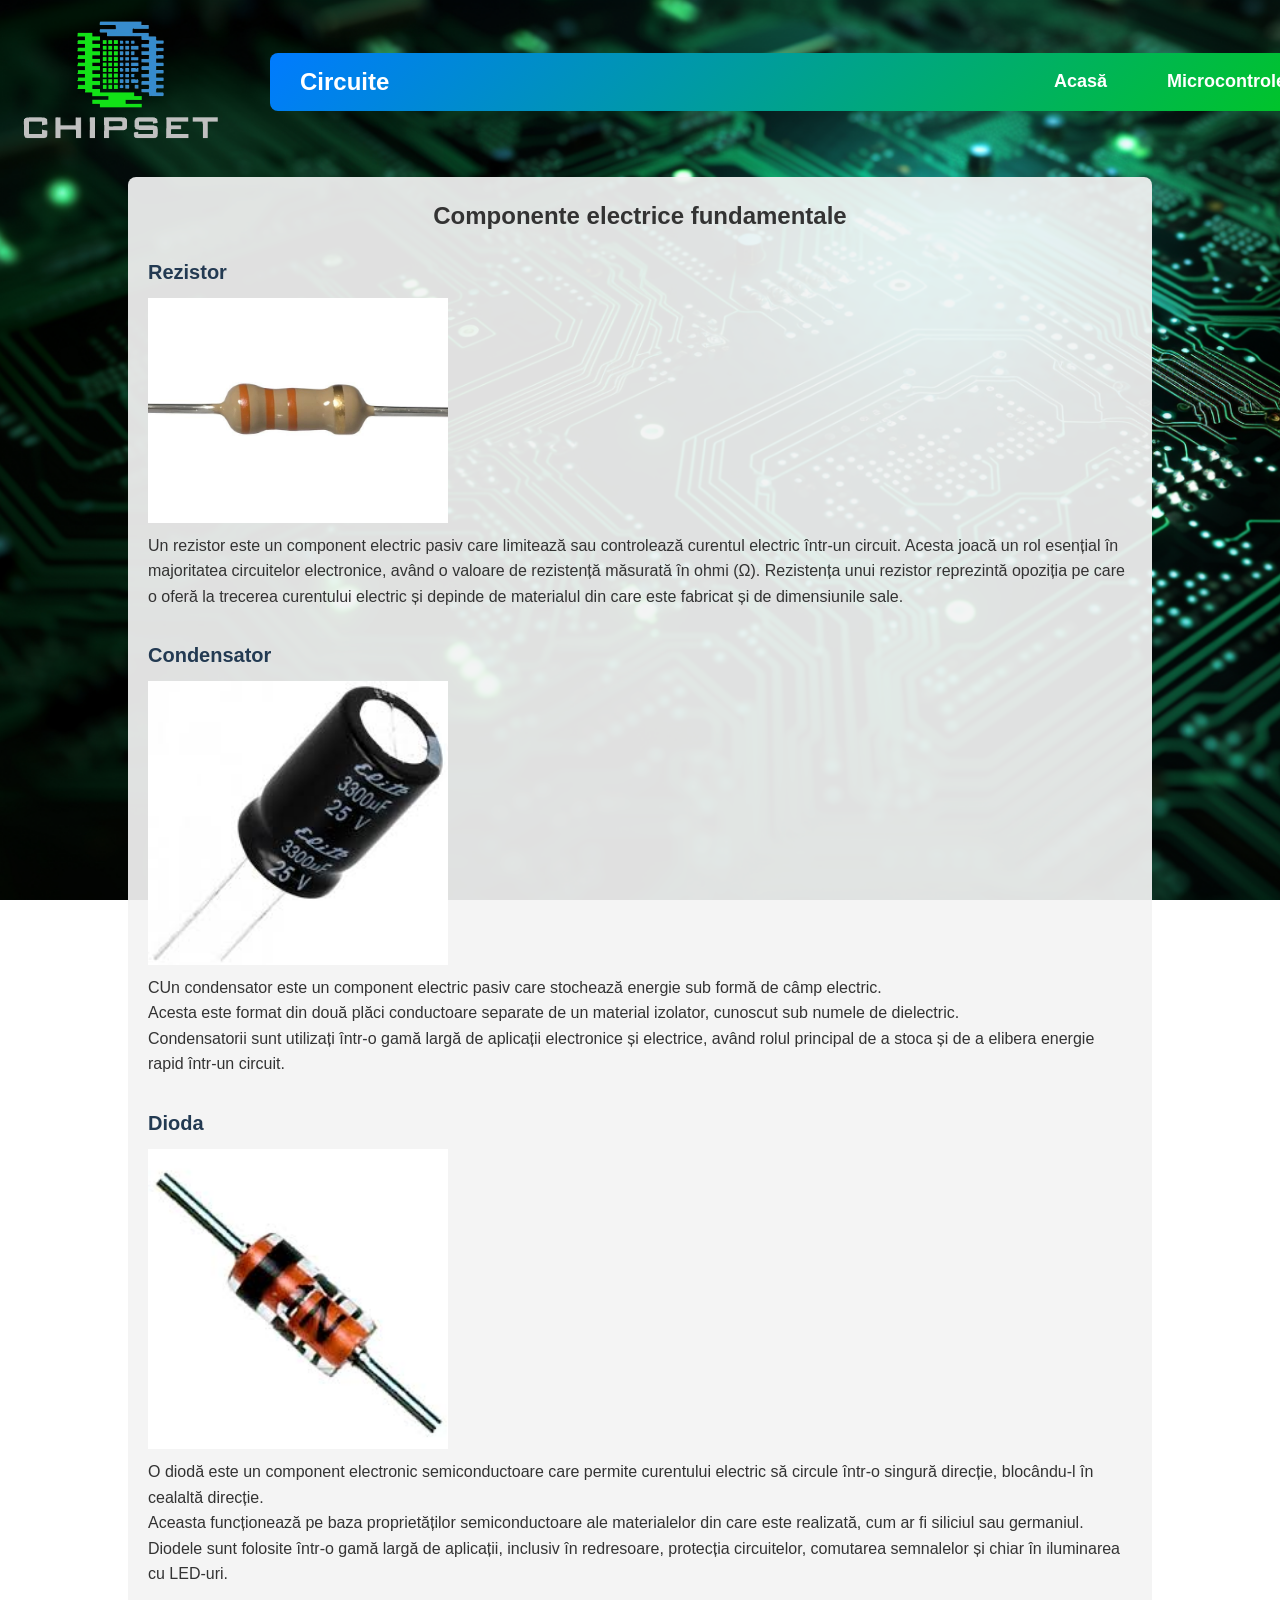
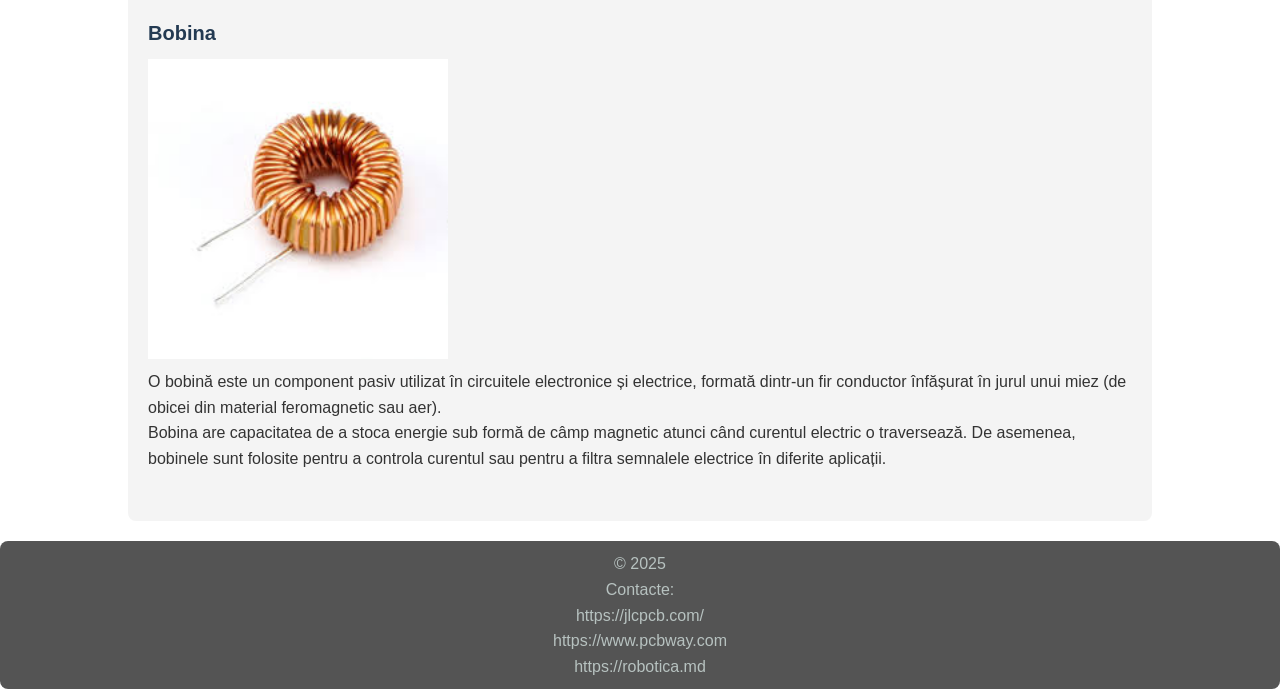
<file: circuite.html>
<!DOCTYPE html>
<html lang="ro">
<head>
    <link rel="stylesheet" href="style/Circuite.css">
    <meta charset="UTF-8">
    <meta name="viewport" content="width=device-width, initial-scale=1.0">
    <title>Circuite</title>

</head>
<body>
        <div class="header-container"> 
         <!-- Logo-ul separat -->
         <div class="logo">
            <img src="images/logo.png" alt="ChipSet">
        </div>
        
        <header >
            <!-- Meniul de navigare -->
            <nav class="menu">
                <h1>Circuite</h1>
                <ul>
                    <li><a href="index.html">Acasă</a></li>
                    <li><a href="microcontrolere.html">Microcontrolere</a></li>
                    <li><a href="circuite.html">Circuite</a></li>
                </ul>
            </nav>
        </header>
    </div>
    <main>
        <section class="componente-info">
            <h2>Componente electrice fundamentale</h2>
    
            <!-- Descriere componentă 1 -->
            <div class="component">
                <h3>Rezistor</h3>
                <img src="images/rezistor.jpg"  />
                <p>Un rezistor este un component electric pasiv care limitează sau controlează curentul electric într-un circuit. Acesta joacă un rol esențial în majoritatea circuitelor electronice, având o valoare de rezistență măsurată în ohmi (Ω). Rezistența unui rezistor reprezintă opoziția pe care o oferă la trecerea curentului electric și depinde de materialul din care este fabricat și de dimensiunile sale.</p>
            </div>
    
            <!-- Descriere componentă 2 -->
            <div class="component">
                <h3>Condensator</h3>
                <img src="images/condensator.jpg"  />
                <p>CUn condensator este un component electric pasiv care stochează energie sub formă de câmp electric. </p>
                    <p>Acesta este format din două plăci conductoare separate de un material izolator, cunoscut sub numele de dielectric. </p>
                        <p> Condensatorii sunt utilizați într-o gamă largă de aplicații electronice și electrice, având rolul principal de a stoca și de a elibera energie rapid într-un circuit.</p>
            </div>
    
            <!-- Descriere componentă 3 -->
            <div class="component">
                <h3>Dioda</h3>
                <img src="images/dioda.jpg"  />
                <p>O diodă este un component electronic semiconductoare care permite curentului electric să circule într-o singură direcție, blocându-l în cealaltă direcție. </p>
                    <p> Aceasta funcționează pe baza proprietăților semiconductoare ale materialelor din care este realizată, cum ar fi siliciul sau germaniul. Diodele sunt folosite într-o gamă largă de aplicații, inclusiv în redresoare, protecția circuitelor, comutarea semnalelor și chiar în iluminarea cu LED-uri.</p>
            </div>

            <!-- Descriere componentă 4 -->
            <div class="component">
                <h3>Bobina</h3>
                <img src="images/bobina.jpg"  />
                <p>O bobină este un component pasiv utilizat în circuitele electronice și electrice, formată dintr-un fir conductor înfășurat în jurul unui miez (de obicei din material feromagnetic sau aer). </p>
                    <p>Bobina are capacitatea de a stoca energie sub formă de câmp magnetic atunci când curentul electric o traversează. De asemenea, bobinele sunt folosite pentru a controla curentul sau pentru a filtra semnalele electrice în diferite aplicații.</p>
            </div>
        </section>
    </main>
    
    
    <footer>
        <p>&copy; 2025 </p>  
            <p>Contacte: </p>   
            <p>https://jlcpcb.com/</p>
            <p>https://www.pcbway.com</p>
            <p>https://robotica.md</p>
        
    </footer>
   
</body>
</html>
</file>
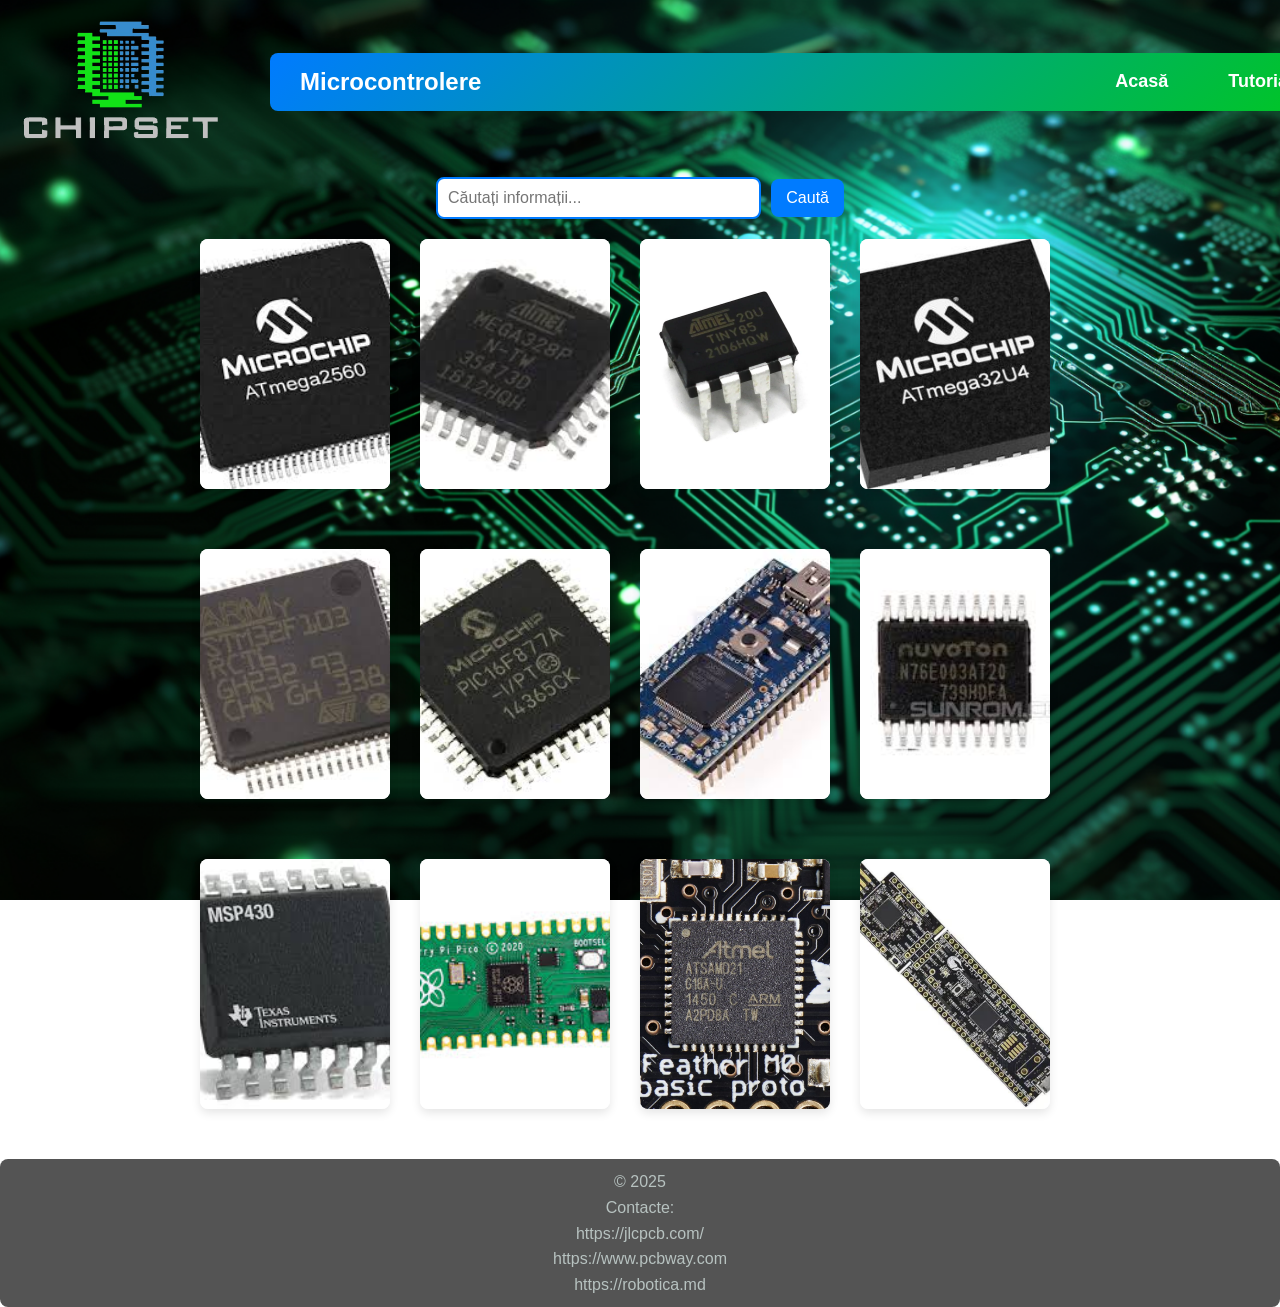
<file: microcontrolere.html>
<!DOCTYPE html>
<html lang="ro">
<head>
    <link rel="stylesheet" href="style/Microcontrolere.css">
    <meta charset="UTF-8">
    <meta name="viewport" content="width=device-width, initial-scale=1.0">
    <script src="java.js"></script>
    <title>Microcontrolere</title>

   
</head>
<body>
    <div class="header-container"> 
     <!-- Logo-ul separat -->
     <div class="logo">
        <img src="images/logo.png" alt="ChipSet">
    </div>
    
    <header >
        <!-- Meniul de navigare -->
        <nav class="menu">
            <h1>Microcontrolere</h1>
            <ul>
                <li><a href="index.html">Acasă</a></li>
                <li><a href="tutoriale.html">Tutoriale</a></li>
                <li><a href="circuite.html">Circuite</a></li>
            </ul>
        </nav>
    </header>
</div>
</div>
<div id="searchContainer">
    <input type="text" id="searchBar" placeholder="Căutați informații...">
    <button id="searchButton">Caută</button>
</div>
     <main>
    <section>
        <main>
            <section class="microcontroller-section">
                <!-- Microcontroler 1 -->
                <div class="microcontroller">
                    <img src="images/atmega2560.jpg" alt="Microcontroler 1">
                    <div class="info">
                        <h3>Microcontrolerul 1</h3>
                        <p><strong>Frecvență:</strong> 16 MHz</p>
                        <p><strong>Memorie:</strong> 32 KB</p>
                        <p><strong>Tip:</strong> AVR</p>
                        <p><strong>Descripție:</strong> Un microcontroler popular folosit pentru aplicații embedded.</p>
                    </div>
                </div>
        
                <!-- Microcontroler 2 -->
                <div class="microcontroller">
                    <img src="images/atmega328.jpg" alt="Microcontroler 2">
                    <div class="info">
                        <h3>Microcontrolerul 2</h3>
                        <p><strong>Frecvență:</strong> 32 MHz</p>
                        <p><strong>Memorie:</strong> 64 KB</p>
                        <p><strong>Tip:</strong> ARM</p>
                        <p><strong>Descripție:</strong> Folosit în aplicații de automatizare și control de semnale.</p>
                    </div>
                </div>
        
                <!-- Microcontroler 3 -->
                <div class="microcontroller">
                    <img src="images/attiny85.jpg" alt="Microcontroler 3">
                    <div class="info">
                        <h3>Microcontrolerul 3</h3>
                        <p><strong>Frecvență:</strong> 48 MHz</p>
                        <p><strong>Memorie:</strong> 128 KB</p>
                        <p><strong>Tip:</strong> PIC</p>
                        <p><strong>Descripție:</strong> Folosit în aplicații industriale și embedded cu cerințe ridicate.</p>
                    </div>
                </div>
        
               <!-- Microcontroler 4 -->
               <div class="microcontroller">
                <img src="images/atmega32.jpg" alt="Microcontroler 3">
                <div class="info">
                    <h3>Microcontrolerul 3</h3>
                    <p><strong>Frecvență:</strong> 48 MHz</p>
                    <p><strong>Memorie:</strong> 128 KB</p>
                    <p><strong>Tip:</strong> PIC</p>
                    <p><strong>Descripție:</strong> Folosit în aplicații industriale și embedded cu cerințe ridicate.</p>
                </div>
            </div>

            <!-- Microcontroler 5 -->
            <div class="microcontroller">
                <img src="images/ARM.jpg" alt="Microcontroler 3">
                <div class="info">
                    <h3>Microcontrolerul 3</h3>
                    <p><strong>Frecvență:</strong> 48 MHz</p>
                    <p><strong>Memorie:</strong> 128 KB</p>
                    <p><strong>Tip:</strong> PIC</p>
                    <p><strong>Descripție:</strong> Folosit în aplicații industriale și embedded cu cerințe ridicate.</p>
                </div>
            </div>

            <div class="microcontroller">
                <img src="images/PIC.jpg" alt="Microcontroler 3">
                <div class="info">
                    <h3>Microcontrolerul 3</h3>
                    <p><strong>Frecvență:</strong> 48 MHz</p>
                    <p><strong>Memorie:</strong> 128 KB</p>
                    <p><strong>Tip:</strong> PIC</p>
                    <p><strong>Descripție:</strong> Folosit în aplicații industriale și embedded cu cerințe ridicate.</p>
                </div>
            </div>
            <div class="microcontroller">
                <img src="images/NXP LPC1768.jpg" alt="Microcontroler 3">
                <div class="info">
                    <h3>Microcontrolerul 3</h3>
                    <p><strong>Frecvență:</strong> 48 MHz</p>
                    <p><strong>Memorie:</strong> 128 KB</p>
                    <p><strong>Tip:</strong> PIC</p>
                    <p><strong>Descripție:</strong> Folosit în aplicații industriale și embedded cu cerințe ridicate.</p>
                </div>
            </div>
            <div class="microcontroller">
                <img src="images/Nuvoton.jpg" alt="Microcontroler 3">
                <div class="info">
                    <h3>Microcontrolerul 3</h3>
                    <p><strong>Frecvență:</strong> 48 MHz</p>
                    <p><strong>Memorie:</strong> 128 KB</p>
                    <p><strong>Tip:</strong> PIC</p>
                    <p><strong>Descripție:</strong> Folosit în aplicații industriale și embedded cu cerințe ridicate.</p>
                </div>
            </div>
            <div class="microcontroller">
                <img src="images/MSP430.jpg" alt="Microcontroler 3">
                <div class="info">
                    <h3>Microcontrolerul 3</h3>
                    <p><strong>Frecvență:</strong> 48 MHz</p>
                    <p><strong>Memorie:</strong> 128 KB</p>
                    <p><strong>Tip:</strong> PIC</p>
                    <p><strong>Descripție:</strong> Folosit în aplicații industriale și embedded cu cerințe ridicate.</p>
                </div>
            </div>
            <div class="microcontroller">
                <img src="images/Raspberry Pi Pico.jpg" alt="Microcontroler 3">
                <div class="info">
                    <h3>Microcontrolerul 3</h3>
                    <p><strong>Frecvență:</strong> 48 MHz</p>
                    <p><strong>Memorie:</strong> 128 KB</p>
                    <p><strong>Tip:</strong> PIC</p>
                    <p><strong>Descripție:</strong> Folosit în aplicații industriale și embedded cu cerințe ridicate.</p>
                </div>
            </div>
            <div class="microcontroller">
                <img src="images/ATSAMD21.jpg" alt="Microcontroler 3">
                <div class="info">
                    <h3>Microcontrolerul 3</h3>
                    <p><strong>Frecvență:</strong> 48 MHz</p>
                    <p><strong>Memorie:</strong> 128 KB</p>
                    <p><strong>Tip:</strong> PIC</p>
                    <p><strong>Descripție:</strong> Folosit în aplicații industriale și embedded cu cerințe ridicate.</p>
                </div>
            </div>
            <div class="microcontroller">
                <img src="images/PSoC 5LP.jpg" alt="Microcontroler 3">
                <div class="info">
                    <h3>Microcontrolerul 3</h3>
                    <p><strong>Frecvență:</strong> 48 MHz</p>
                    <p><strong>Memorie:</strong> 128 KB</p>
                    <p><strong>Tip:</strong> PIC</p>
                    <p><strong>Descripție:</strong> Folosit în aplicații industriale și embedded cu cerințe ridicate.</p>
                </div>
            </div>
            </section>
        </main>
        
        
    <footer>
        <p>&copy; 2025 </p>  
        <p>Contacte: </p>   
        <p>https://jlcpcb.com/</p>
        <p>https://www.pcbway.com</p>
        <p>https://robotica.md</p>
    </footer>
   
</body>
</html>
</file>
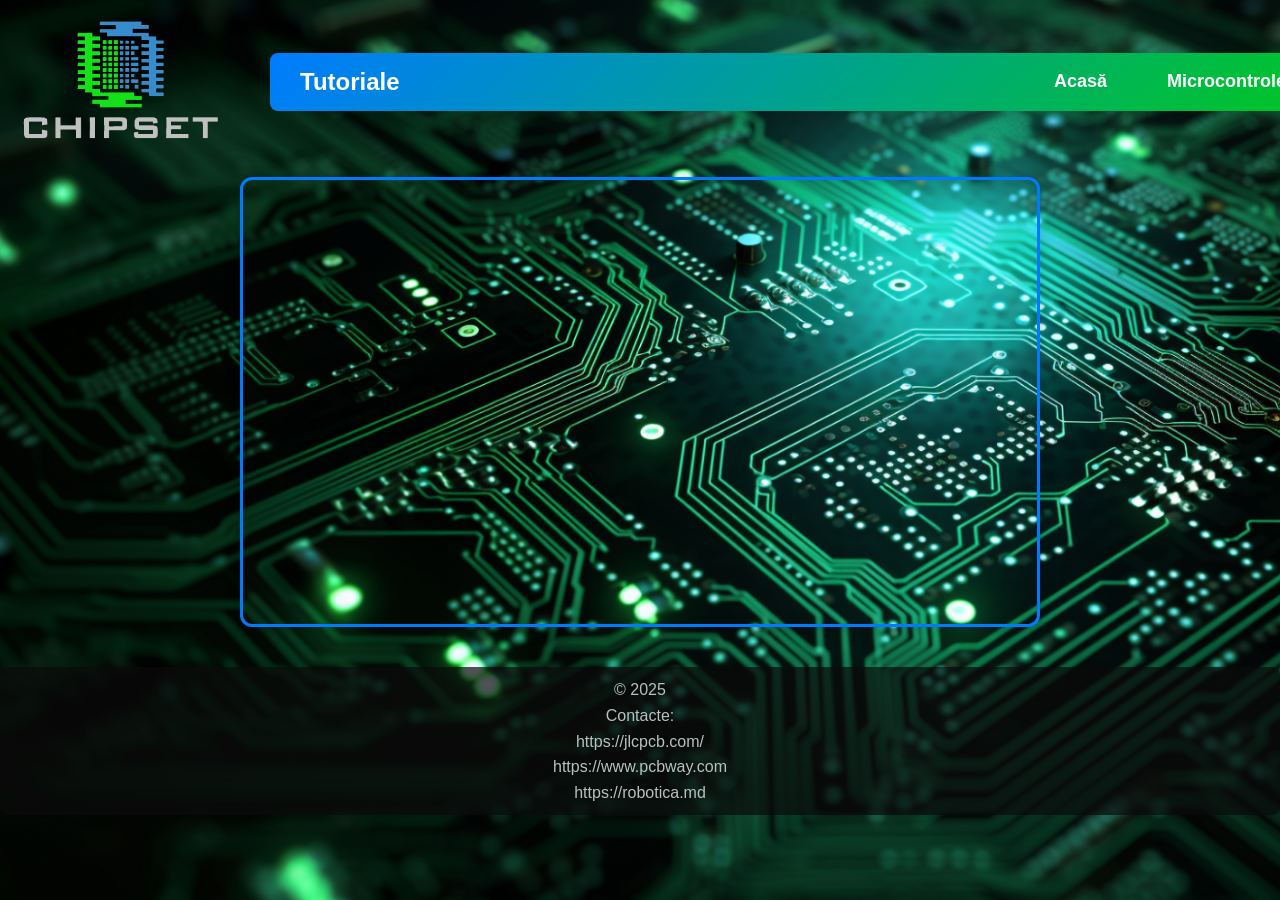
<file: tutoriale.html>
<!DOCTYPE html>
<html lang="ro">
<head>
    <link rel="stylesheet" href="style/Tutoriale.css">
    <meta charset="UTF-8">
    <meta name="viewport" content="width=device-width, initial-scale=1.0">
    
    
</head>
<body>
    <div class="header-container"> 
     <!-- Logo-ul separat -->
     <div class="logo">
        <img src="images/logo.png" alt="ChipSet">
    </div>
    
    <header >
        <!-- Meniul de navigare -->
        <nav class="menu">
            <h1>Tutoriale</h1>
            <ul>
                <li><a href="index.html">Acasă</a></li>
                <li><a href="microcontrolere.html">Microcontrolere</a></li>
                <li><a href="circuite.html">Circuite</a></li>
            </ul>
        </nav>
    </header>
</div>

<main>
    <section class="video-section">
        <iframe 
            class="youtube-video"
            width="560" 
            height="315" 
            src="https://www.youtube.com/embed/9cxAjRHdMVY?si=_g35PTR7HIktLxvN" 
            title="YouTube video player" 
            frameborder="0" 
            allow="accelerometer; autoplay; clipboard-write; encrypted-media; gyroscope; picture-in-picture; web-share" 
            referrerpolicy="strict-origin-when-cross-origin" 
            allowfullscreen>
        </iframe>
    </section>
    
</main>
    <footer>
        <p>&copy; 2025 </p>  
        <p>Contacte: </p>   
        <p>https://jlcpcb.com/</p>
        <p>https://www.pcbway.com</p>
        <p>https://robotica.md</p>
    </footer>
</body>
</html>
</file>
<file: style/Circuite.css>
* {
    margin: 0;
    padding: 0;
    box-sizing: border-box;
}

.header-container {
    display: flex;
    align-items: center;
    gap: 30px;
    justify-content: flex-start;
    padding: 10px 20px;
}

.logo img {
    width: 200px;
    height: auto;
    object-fit: contain;
}

header {
    background-color: #52475c00;
    width: 1250px;  
    height: 100px;  
    padding: 20px;
    
    border-radius: 8px;
    flex-shrink: 0;
} 

.menu {
    
    display: flex; 
    justify-content: space-between;
    align-items: center; 
    background: linear-gradient(135deg, #007bff, #00d103); 
    padding: 10px 30px; 
    border-radius: 8px; 
}

/* Stiluri pentru titlul meniului */
.menu h1 {
    font-size: 24px; 
    color: white; 
    font-family: 'Arial', sans-serif; 
    margin-right: 50px; 
}

/* Stiluri pentru lista de linkuri */
.menu ul {
    display: flex;
    list-style: none;
    margin: 0;
    padding: 0;
}


.menu li {
    margin: 0 20px; 
}


.menu li a {
    text-decoration: none; 
    color: rgb(255, 255, 255);
    font-weight: bold; 
    font-size: 18px; 
    transition: transform 0.3s ease, color 0.3s ease, font-size 0.3s ease; 
}


.menu li a:hover {
    color: #f4cc1b; 
    transform: scale(1.2); 
    cursor: pointer; 
}



body {
    background-image: url('../images/fundal2.jpg');
    background-size: cover;
    background-repeat: no-repeat;
    background-position: center;
    background-attachment: fixed;
    font-family: 'Arial', sans-serif;
    color: #1eeeee;
    line-height: 1.6;
    padding-top: 8px;
}

.componente-info {
    width: 80%; 
    max-width: 1100px; 
    min-height: 300px; 
    margin: 20px auto; 
    padding: 20px;
    background-color: #f4f4f4eb;
    border-radius: 8px; 
    
}

.componente-info h2 {
    font-size: 24px;
    color: #333;
    margin-bottom: 20px;
    text-align: center;
}

.component {
    margin-bottom: 30px;
}

.component h3 {
    font-size: 20px;
    color: #233a52;
    margin-bottom: 10px;
}

.component img {
    width: 100%;
    max-width: 300px;
    height: auto;
    display: block;
    margin: 10px 0;
}

.component p {
    font-size: 16px;
    color: #333;
    line-height: 1.6;
}



nav ul {
    list-style: none;
    display: flex;
    justify-content: center;
    gap: 20px;
}

nav ul li a {
    color: white;
    text-decoration: none;
    font-weight: bold;
}



.photo-section {
    display: flex;
    gap: 20px;  
    flex-wrap: wrap;
    padding: 20px 0;
    justify-content: center; 
}

.photo-frame {
    width: 400px;
    border: 5px solid #007bff;
    border-radius: 10px;
    overflow: hidden;
    box-shadow: 0 4px 10px rgba(0, 0, 0, 0.1);
    margin: 0; 
    background-color: #fff;
}



table {
    width: 100%;
    border-collapse: collapse;
    margin: 20px 0;
}

table, th, td {
    border: 1px solid #000000;
    padding: 10px;
    text-align: center;
}

footer {
    
    text-align: center;
    margin-top: 20px;
    padding: 10px;
    background-color: #0b0b0bb2;
    color: rgb(183, 194, 192);
    border-radius: 8px;
}
</file>
<file: style/Microcontrolere.css>
* {
    margin: 0;
    padding: 0;
    box-sizing: border-box;
}

.header-container {
    display: flex;
    align-items: center;
    gap: 30px;
    justify-content: flex-start;
    padding: 10px 20px;
}

.logo img {
    width: 200px;
    height: auto;
    object-fit: contain;
}

header {
    background-color: #52475c00;
    width: 1250px;  
    height: 100px;  
    padding: 20px;
    
    border-radius: 8px;
    flex-shrink: 0;
} 

.menu {
    
    display: flex; 
    justify-content: space-between; 
    align-items: center; 
    background: linear-gradient(135deg, #007bff, #00d103); 
    padding: 10px 30px; 
    border-radius: 8px; 
}

/* Stiluri pentru titlul meniului */
.menu h1 {
    font-size: 24px; 
    color: white;
    font-family: 'Arial', sans-serif; 
    margin-right: 50px; 
}

/* Stiluri pentru lista de linkuri */
.menu ul {
    display: flex;
    list-style: none; 
    margin: 0;
    padding: 0;
}


.menu li {
    margin: 0 20px; 
}

/* Stiluri pentru linkuri */
.menu li a {
    text-decoration: none; 
    color: rgb(255, 255, 255); 
    font-weight: bold; 
    font-size: 18px;
    transition: transform 0.3s ease, color 0.3s ease, font-size 0.3s ease; 
}

/* Efect la hover pentru linkuri */
.menu li a:hover {
    color: #f4cc1b; 
    transform: scale(1.2); 
    cursor: pointer; 
}




body {
    background-image: url('../images/fundal2.jpg');
    background-size: cover;
    background-repeat: no-repeat;
    background-position: center;
    background-attachment: fixed;
    font-family: 'Arial', sans-serif;
    color: #1eeeee;
    line-height: 1.6;
    padding-top: 8px;
}

/* Stiluri pentru secțiunea cu microcontrolere */
.microcontroller-section {
    display: flex;
    flex-wrap: wrap;
    gap: 30px;
    justify-content: flex-start;  
    padding-left: 200px; 
    padding-right: 200px; 
}

.microcontroller {
    position: relative;
    width: calc(25% - 30px);  
    height: 250px;
    background-color: #fff;
    border-radius: 8px;
    overflow: hidden;
    box-shadow: 0 4px 10px rgba(0, 0, 0, 0.1);
    cursor: pointer;
    margin-bottom: 30px;  
}

.microcontroller img {
    width: 100%;
    height: 100%;
    object-fit: cover;
    transition: transform 0.3s ease;
}

.microcontroller:hover img {
    transform: scale(1.1);  
}

.microcontroller .info {
    position: absolute;
    bottom: 0;
    width: 100%;
    background-color: rgba(0, 0, 0, 0.6);
    color: #fff;
    padding: 10px;
    text-align: center;
    opacity: 0;
    transform: translateY(20px);
    transition: opacity 0.4s ease, transform 0.4s ease;
}

.microcontroller:hover .info {
    opacity: 1;
    transform: translateY(0);
}



nav ul {
    list-style: none;
    display: flex;
    justify-content: center;
    gap: 20px;
}

nav ul li a {
    color: white;
    text-decoration: none;
    font-weight: bold;
}



.photo-section {
    display: flex;
    gap: 20px; 
    flex-wrap: wrap;
    padding: 20px 0;
    justify-content: center; 
}

.photo-frame {
    width: 400px;
    border: 5px solid #007bff;
    border-radius: 10px;
    overflow: hidden;
    box-shadow: 0 4px 10px rgba(0, 0, 0, 0.1);
    margin: 0;  
    background-color: #fff;
}



table {
    width: 100%;
    border-collapse: collapse;
    margin: 20px 0;
}

table, th, td {
    border: 1px solid #000000;
    padding: 10px;
    text-align: center;
}

footer {
    
    text-align: center;
    margin-top: 20px;
    padding: 10px;
    background-color: #0b0b0bb2;
    color: rgb(183, 194, 192);
    border-radius: 8px;
}


/*Bara de cautare*/
#searchContainer {
    display: flex;
    justify-content: center;  
    align-items: center;
    margin: 0px auto;  
    padding: 20px;
    width: 35%;  
    border-radius: 10px;
    
}

#searchBar {
    width: 80%;
    padding: 10px;
    border: 2px solid #007bff; /* Bordură albastră */
    border-radius: 8px;
    font-size: 16px;
    outline: none;
    transition: 0.3s ease-in-out;
}

#searchBar:focus {
    border-color: #00d103; /* Schimbă culoarea la focus */
    box-shadow: 0 0 8px rgba(0, 209, 3, 0.6);
}

button {
    padding: 10px 15px;
    margin-left: 10px;
    border: none;
    background-color: #007bff;
    color: white;
    font-size: 16px;
    border-radius: 8px;
    cursor: pointer;
    transition: 0.1s ease-in-out;
}

button:hover {
    background-color: #5dc25f;
}
</file>
<file: style/Tutoriale.css>
* {
    margin: 0;
    padding: 0;
    box-sizing: border-box;
}

.header-container {
    display: flex;
    align-items: center;
    gap: 30px;
    justify-content: flex-start;
    padding: 10px 20px;
}

.logo img {
    width: 200px;
    height: auto;
    object-fit: contain;
}

header {
    background-color: #52475c00;
    width: 1250px;  
    height: 100px;  
    padding: 20px;
    
    border-radius: 8px;
    flex-shrink: 0;
} 

.menu {
    display: flex; 
    justify-content: space-between; 
    align-items: center;
    background: linear-gradient(135deg, #007bff, #00d103); 
    padding: 10px 30px; 
    border-radius: 8px; 
}

/* Stiluri pentru titlul meniului */
.menu h1 {
    font-size: 24px; 
    color: white; 
    font-family: 'Arial', sans-serif; 
    margin-right: 50px; 
}

/* Stiluri pentru lista de linkuri */
.menu ul {
    display: flex;
    list-style: none; 
    margin: 0;
    padding: 0;
}


.menu li {
    margin: 0 20px; 
}

/* Stiluri pentru linkuri */
.menu li a {
    text-decoration: none; 
    color: rgb(255, 255, 255); 
    font-weight: bold; 
    font-size: 18px; 
    transition: transform 0.6s ease, color 0.3s ease, font-size 0.3s ease; 
}

/* Efect la hover pentru linkuri */
.menu li a:hover {
    color: #f4cc1b; 
    transform: scale(1.2); 
    cursor: pointer; 
}


.video-section {
    display: flex;
    justify-content: center;  
    align-items: center;      
    padding: 20px;
}

.youtube-video {
    width: 800px;  
    height: 450px; 
    border-radius: 12px;
    box-shadow: 0 4px 15px rgba(0, 0, 0, 0.2);  
    border: 3px solid #007bff;  
    transition: transform 0.6s ease;
}

.youtube-video:hover {
    transform: scale(1.05);  
}



body {
    background-image: url('../images/fundal2.jpg');
    background-size: cover;
    background-repeat: no-repeat;
    background-position: center;
    background-attachment: fixed;
    font-family: 'Arial', sans-serif;
    color: #1eeeee;
    line-height: 1.6;
    padding-top: 8px;
}


nav ul {
    list-style: none;
    display: flex;
    justify-content: center;
    gap: 20px;
}

nav ul li a {
    color: white;
    text-decoration: none;
    font-weight: bold;
}



.photo-section {
    display: flex;
    gap: 20px; 
    flex-wrap: wrap;
    padding: 20px 0;
    justify-content: center;  
}

.photo-frame {
    width: 400px;
    border: 5px solid #007bff;
    border-radius: 10px;
    overflow: hidden;
    box-shadow: 0 4px 10px rgba(0, 0, 0, 0.1);
    margin: 0;  
    background-color: #fff;
}



table {
    width: 100%;
    border-collapse: collapse;
    margin: 20px 0;
}

table, th, td {
    border: 1px solid #000000;
    padding: 10px;
    text-align: center;
}

footer {
    
    text-align: center;
    margin-top: 20px;
    padding: 10px;
    background-color: #0b0b0bb2;
    color: rgb(183, 194, 192);
    border-radius: 8px;
}
</file>
